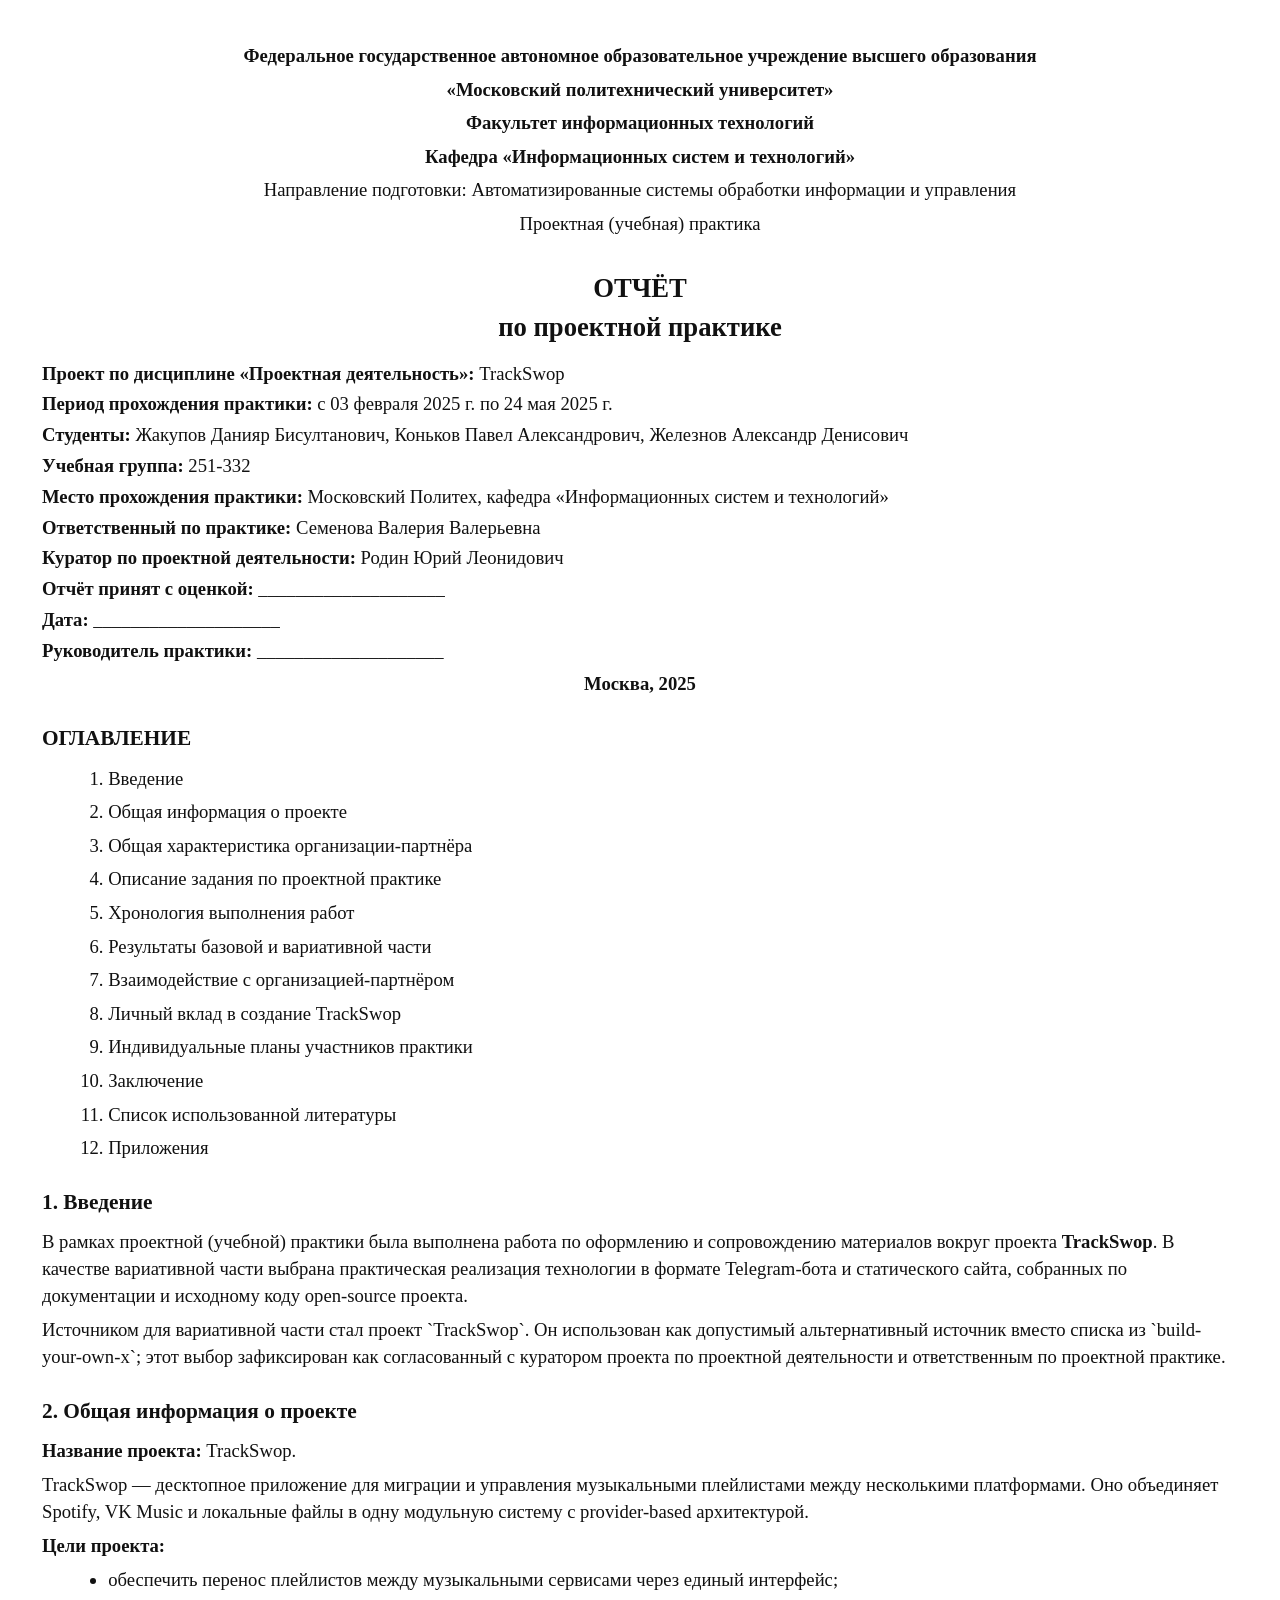
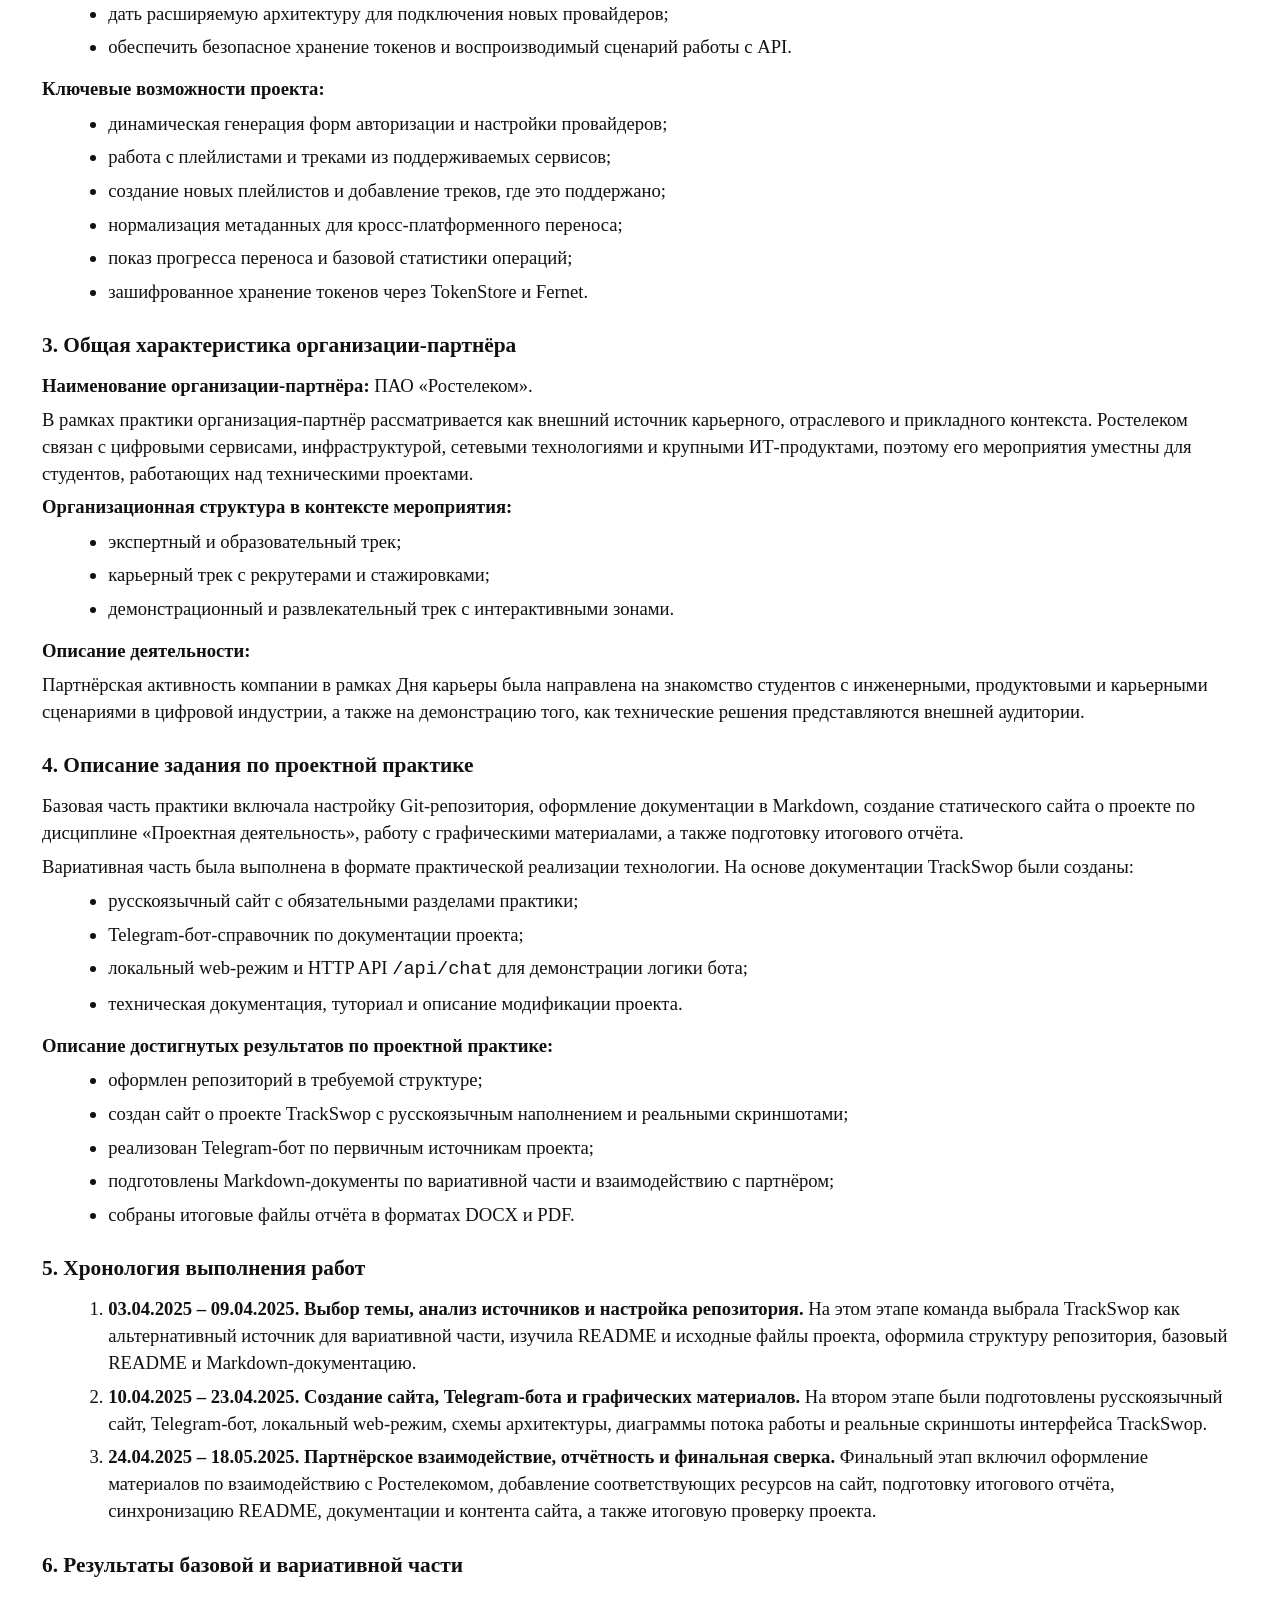
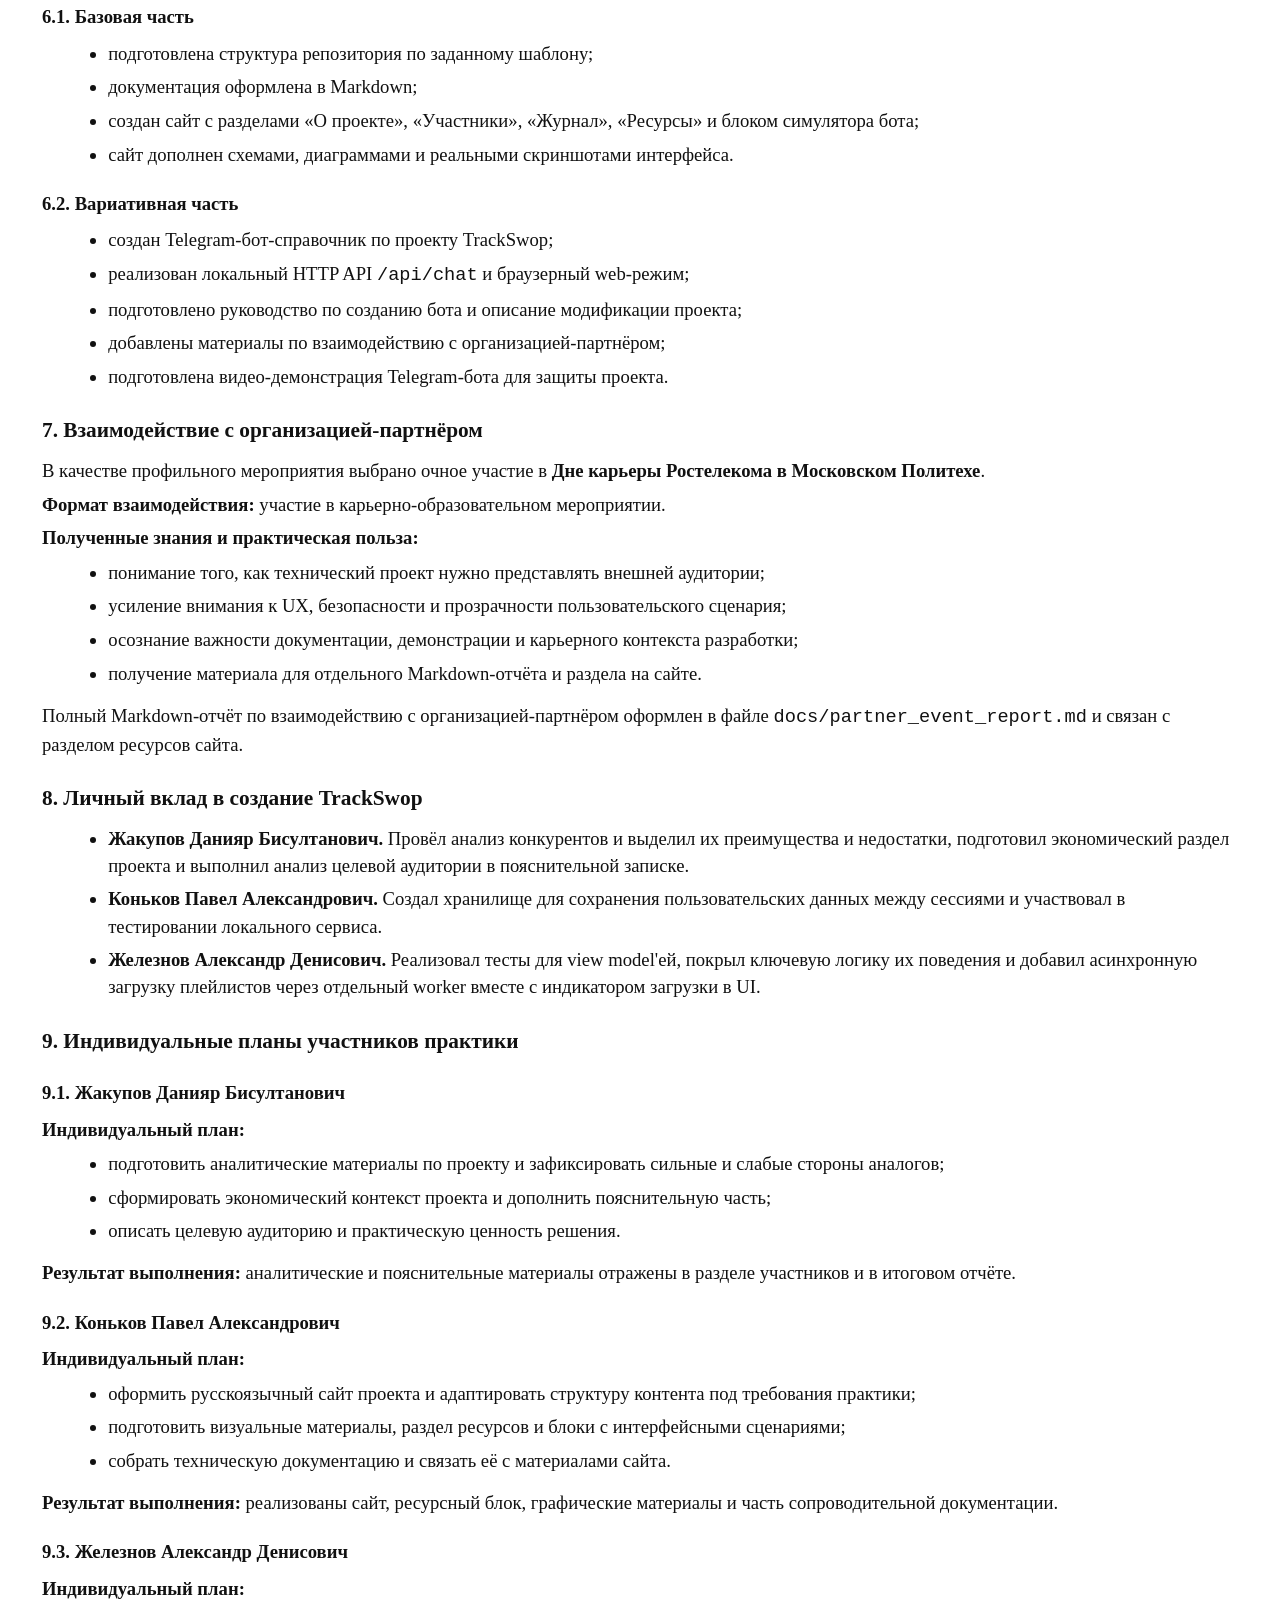
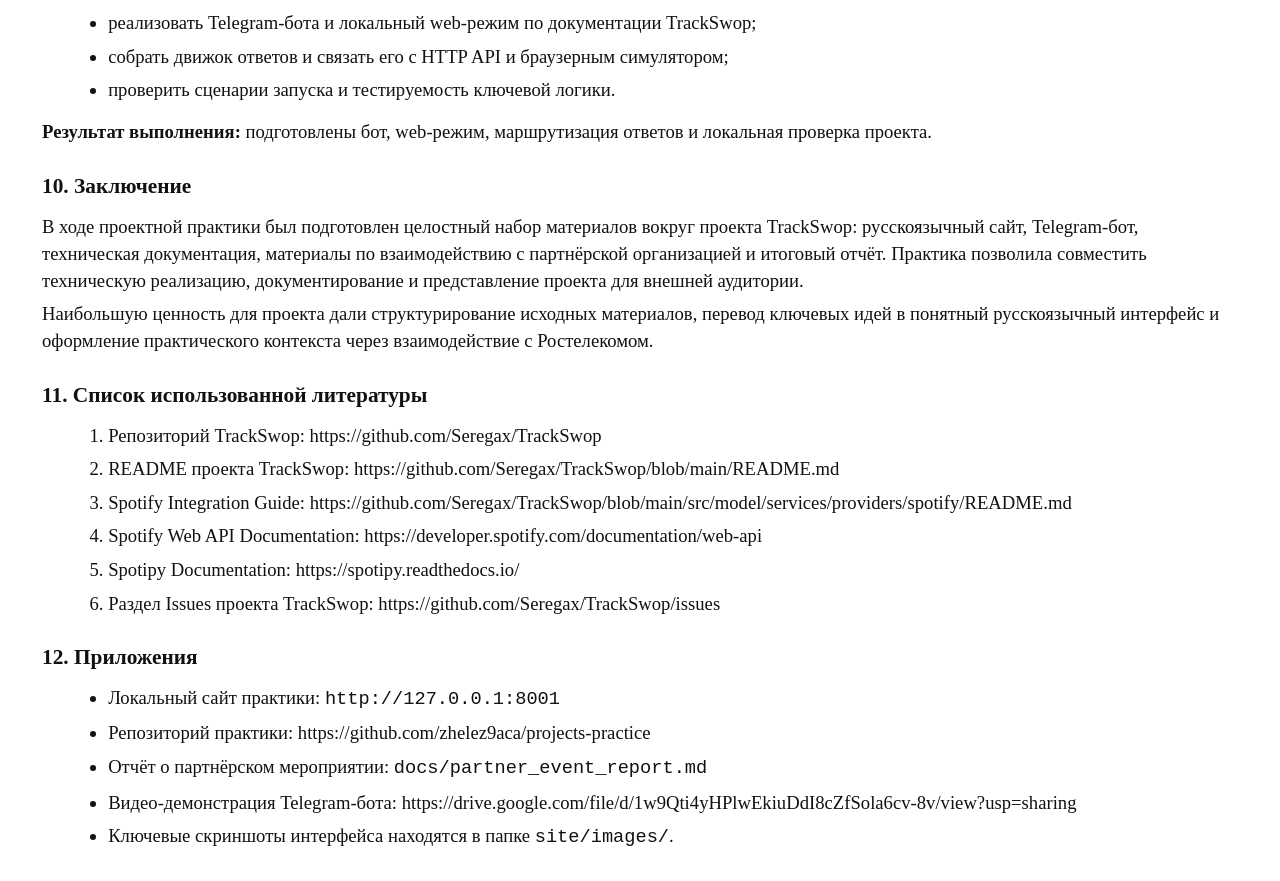
<file: reports/report_source.html>
<!doctype html>
<html lang="ru">
  <head>
    <meta charset="utf-8" />
    <title>Отчёт по проектной практике — TrackSwop</title>
    <style>
      body {
        font-family: "Times New Roman", serif;
        font-size: 14pt;
        line-height: 1.45;
        margin: 42px;
        color: #111111;
      }

      h1,
      h2,
      h3 {
        margin-top: 1.2em;
        margin-bottom: 0.5em;
      }

      h1 {
        font-size: 20pt;
        text-align: center;
      }

      h2 {
        font-size: 16pt;
      }

      h3 {
        font-size: 14pt;
      }

      p,
      li {
        margin: 0.35em 0;
      }

      ul,
      ol {
        margin: 0.4em 0 0.8em 1.4em;
      }

      .center {
        text-align: center;
      }

      .meta p {
        margin: 0.2em 0;
      }

      .page-break {
        page-break-before: always;
      }
    </style>
  </head>
  <body>
    <p class="center"><strong>Федеральное государственное автономное образовательное учреждение высшего образования</strong></p>
    <p class="center"><strong>«Московский политехнический университет»</strong></p>
    <p class="center"><strong>Факультет информационных технологий</strong></p>
    <p class="center"><strong>Кафедра «Информационных систем и технологий»</strong></p>
    <p class="center">Направление подготовки: Автоматизированные системы обработки информации и управления</p>
    <p class="center">Проектная (учебная) практика</p>

    <h1>ОТЧЁТ<br />по проектной практике</h1>

    <div class="meta">
      <p><strong>Проект по дисциплине «Проектная деятельность»:</strong> TrackSwop</p>
      <p><strong>Период прохождения практики:</strong> с 03 февраля 2025 г. по 24 мая 2025 г.</p>
      <p><strong>Студенты:</strong> Жакупов Данияр Бисултанович, Коньков Павел Александрович, Железнов Александр Денисович</p>
      <p><strong>Учебная группа:</strong> 251-332</p>
      <p><strong>Место прохождения практики:</strong> Московский Политех, кафедра «Информационных систем и технологий»</p>
      <p><strong>Ответственный по практике:</strong> Семенова Валерия Валерьевна</p>
      <p><strong>Куратор по проектной деятельности:</strong> Родин Юрий Леонидович</p>
      <p><strong>Отчёт принят с оценкой:</strong> ____________________</p>
      <p><strong>Дата:</strong> ____________________</p>
      <p><strong>Руководитель практики:</strong> ____________________</p>
    </div>

    <p class="center"><strong>Москва, 2025</strong></p>

    <div class="page-break"></div>

    <h2>ОГЛАВЛЕНИЕ</h2>
    <ol>
      <li>Введение</li>
      <li>Общая информация о проекте</li>
      <li>Общая характеристика организации-партнёра</li>
      <li>Описание задания по проектной практике</li>
      <li>Хронология выполнения работ</li>
      <li>Результаты базовой и вариативной части</li>
      <li>Взаимодействие с организацией-партнёром</li>
      <li>Личный вклад в создание TrackSwop</li>
      <li>Индивидуальные планы участников практики</li>
      <li>Заключение</li>
      <li>Список использованной литературы</li>
      <li>Приложения</li>
    </ol>

    <h2>1. Введение</h2>
    <p>
      В рамках проектной (учебной) практики была выполнена работа по оформлению и сопровождению
      материалов вокруг проекта <strong>TrackSwop</strong>. В качестве вариативной части выбрана
      практическая реализация технологии в формате Telegram-бота и статического сайта, собранных
      по документации и исходному коду open-source проекта.
    </p>
    <p>
      Источником для вариативной части стал проект `TrackSwop`. Он использован как допустимый
      альтернативный источник вместо списка из `build-your-own-x`; этот выбор зафиксирован как
      согласованный с куратором проекта по проектной деятельности и ответственным по проектной
      практике.
    </p>

    <h2>2. Общая информация о проекте</h2>
    <p><strong>Название проекта:</strong> TrackSwop.</p>
    <p>
      TrackSwop — десктопное приложение для миграции и управления музыкальными плейлистами между
      несколькими платформами. Оно объединяет Spotify, VK Music и локальные файлы в одну
      модульную систему с provider-based архитектурой.
    </p>
    <p><strong>Цели проекта:</strong></p>
    <ul>
      <li>обеспечить перенос плейлистов между музыкальными сервисами через единый интерфейс;</li>
      <li>дать расширяемую архитектуру для подключения новых провайдеров;</li>
      <li>обеспечить безопасное хранение токенов и воспроизводимый сценарий работы с API.</li>
    </ul>
    <p><strong>Ключевые возможности проекта:</strong></p>
    <ul>
      <li>динамическая генерация форм авторизации и настройки провайдеров;</li>
      <li>работа с плейлистами и треками из поддерживаемых сервисов;</li>
      <li>создание новых плейлистов и добавление треков, где это поддержано;</li>
      <li>нормализация метаданных для кросс-платформенного переноса;</li>
      <li>показ прогресса переноса и базовой статистики операций;</li>
      <li>зашифрованное хранение токенов через TokenStore и Fernet.</li>
    </ul>

    <h2>3. Общая характеристика организации-партнёра</h2>
    <p><strong>Наименование организации-партнёра:</strong> ПАО «Ростелеком».</p>
    <p>
      В рамках практики организация-партнёр рассматривается как внешний источник карьерного,
      отраслевого и прикладного контекста. Ростелеком связан с цифровыми сервисами, инфраструктурой,
      сетевыми технологиями и крупными ИТ-продуктами, поэтому его мероприятия уместны для студентов,
      работающих над техническими проектами.
    </p>
    <p><strong>Организационная структура в контексте мероприятия:</strong></p>
    <ul>
      <li>экспертный и образовательный трек;</li>
      <li>карьерный трек с рекрутерами и стажировками;</li>
      <li>демонстрационный и развлекательный трек с интерактивными зонами.</li>
    </ul>
    <p><strong>Описание деятельности:</strong></p>
    <p>
      Партнёрская активность компании в рамках Дня карьеры была направлена на знакомство студентов
      с инженерными, продуктовыми и карьерными сценариями в цифровой индустрии, а также на
      демонстрацию того, как технические решения представляются внешней аудитории.
    </p>

    <h2>4. Описание задания по проектной практике</h2>
    <p>
      Базовая часть практики включала настройку Git-репозитория, оформление документации в Markdown,
      создание статического сайта о проекте по дисциплине «Проектная деятельность», работу с
      графическими материалами, а также подготовку итогового отчёта.
    </p>
    <p>
      Вариативная часть была выполнена в формате практической реализации технологии. На основе
      документации TrackSwop были созданы:
    </p>
    <ul>
      <li>русскоязычный сайт с обязательными разделами практики;</li>
      <li>Telegram-бот-справочник по документации проекта;</li>
      <li>локальный web-режим и HTTP API <code>/api/chat</code> для демонстрации логики бота;</li>
      <li>техническая документация, туториал и описание модификации проекта.</li>
    </ul>
    <p><strong>Описание достигнутых результатов по проектной практике:</strong></p>
    <ul>
      <li>оформлен репозиторий в требуемой структуре;</li>
      <li>создан сайт о проекте TrackSwop с русскоязычным наполнением и реальными скриншотами;</li>
      <li>реализован Telegram-бот по первичным источникам проекта;</li>
      <li>подготовлены Markdown-документы по вариативной части и взаимодействию с партнёром;</li>
      <li>собраны итоговые файлы отчёта в форматах DOCX и PDF.</li>
    </ul>

    <h2>5. Хронология выполнения работ</h2>
    <ol>
      <li>
        <strong>03.04.2025 – 09.04.2025. Выбор темы, анализ источников и настройка репозитория.</strong>
        На этом этапе команда выбрала TrackSwop как альтернативный источник для вариативной части,
        изучила README и исходные файлы проекта, оформила структуру репозитория, базовый README и
        Markdown-документацию.
      </li>
      <li>
        <strong>10.04.2025 – 23.04.2025. Создание сайта, Telegram-бота и графических материалов.</strong>
        На втором этапе были подготовлены русскоязычный сайт, Telegram-бот, локальный web-режим,
        схемы архитектуры, диаграммы потока работы и реальные скриншоты интерфейса TrackSwop.
      </li>
      <li>
        <strong>24.04.2025 – 18.05.2025. Партнёрское взаимодействие, отчётность и финальная сверка.</strong>
        Финальный этап включил оформление материалов по взаимодействию с Ростелекомом, добавление
        соответствующих ресурсов на сайт, подготовку итогового отчёта, синхронизацию README,
        документации и контента сайта, а также итоговую проверку проекта.
      </li>
    </ol>

    <h2>6. Результаты базовой и вариативной части</h2>
    <h3>6.1. Базовая часть</h3>
    <ul>
      <li>подготовлена структура репозитория по заданному шаблону;</li>
      <li>документация оформлена в Markdown;</li>
      <li>создан сайт с разделами «О проекте», «Участники», «Журнал», «Ресурсы» и блоком симулятора бота;</li>
      <li>сайт дополнен схемами, диаграммами и реальными скриншотами интерфейса.</li>
    </ul>
    <h3>6.2. Вариативная часть</h3>
    <ul>
      <li>создан Telegram-бот-справочник по проекту TrackSwop;</li>
      <li>реализован локальный HTTP API <code>/api/chat</code> и браузерный web-режим;</li>
      <li>подготовлено руководство по созданию бота и описание модификации проекта;</li>
      <li>добавлены материалы по взаимодействию с организацией-партнёром;</li>
      <li>подготовлена видео-демонстрация Telegram-бота для защиты проекта.</li>
    </ul>

    <h2>7. Взаимодействие с организацией-партнёром</h2>
    <p>
      В качестве профильного мероприятия выбрано очное участие в <strong>Дне карьеры Ростелекома
      в Московском Политехе</strong>.
    </p>
    <p><strong>Формат взаимодействия:</strong> участие в карьерно-образовательном мероприятии.</p>
    <p><strong>Полученные знания и практическая польза:</strong></p>
    <ul>
      <li>понимание того, как технический проект нужно представлять внешней аудитории;</li>
      <li>усиление внимания к UX, безопасности и прозрачности пользовательского сценария;</li>
      <li>осознание важности документации, демонстрации и карьерного контекста разработки;</li>
      <li>получение материала для отдельного Markdown-отчёта и раздела на сайте.</li>
    </ul>
    <p>
      Полный Markdown-отчёт по взаимодействию с организацией-партнёром оформлен в файле
      <code>docs/partner_event_report.md</code> и связан с разделом ресурсов сайта.
    </p>

    <h2>8. Личный вклад в создание TrackSwop</h2>
    <ul>
      <li>
        <strong>Жакупов Данияр Бисултанович.</strong> Провёл анализ конкурентов и выделил их
        преимущества и недостатки, подготовил экономический раздел проекта и выполнил анализ
        целевой аудитории в пояснительной записке.
      </li>
      <li>
        <strong>Коньков Павел Александрович.</strong> Создал хранилище для сохранения
        пользовательских данных между сессиями и участвовал в тестировании локального сервиса.
      </li>
      <li>
        <strong>Железнов Александр Денисович.</strong> Реализовал тесты для view model'ей, покрыл
        ключевую логику их поведения и добавил асинхронную загрузку плейлистов через отдельный
        worker вместе с индикатором загрузки в UI.
      </li>
    </ul>

    <h2>9. Индивидуальные планы участников практики</h2>
    <h3>9.1. Жакупов Данияр Бисултанович</h3>
    <p><strong>Индивидуальный план:</strong></p>
    <ul>
      <li>подготовить аналитические материалы по проекту и зафиксировать сильные и слабые стороны аналогов;</li>
      <li>сформировать экономический контекст проекта и дополнить пояснительную часть;</li>
      <li>описать целевую аудиторию и практическую ценность решения.</li>
    </ul>
    <p><strong>Результат выполнения:</strong> аналитические и пояснительные материалы отражены в разделе участников и в итоговом отчёте.</p>

    <h3>9.2. Коньков Павел Александрович</h3>
    <p><strong>Индивидуальный план:</strong></p>
    <ul>
      <li>оформить русскоязычный сайт проекта и адаптировать структуру контента под требования практики;</li>
      <li>подготовить визуальные материалы, раздел ресурсов и блоки с интерфейсными сценариями;</li>
      <li>собрать техническую документацию и связать её с материалами сайта.</li>
    </ul>
    <p><strong>Результат выполнения:</strong> реализованы сайт, ресурсный блок, графические материалы и часть сопроводительной документации.</p>

    <h3>9.3. Железнов Александр Денисович</h3>
    <p><strong>Индивидуальный план:</strong></p>
    <ul>
      <li>реализовать Telegram-бота и локальный web-режим по документации TrackSwop;</li>
      <li>собрать движок ответов и связать его с HTTP API и браузерным симулятором;</li>
      <li>проверить сценарии запуска и тестируемость ключевой логики.</li>
    </ul>
    <p><strong>Результат выполнения:</strong> подготовлены бот, web-режим, маршрутизация ответов и локальная проверка проекта.</p>

    <h2>10. Заключение</h2>
    <p>
      В ходе проектной практики был подготовлен целостный набор материалов вокруг проекта
      TrackSwop: русскоязычный сайт, Telegram-бот, техническая документация, материалы по
      взаимодействию с партнёрской организацией и итоговый отчёт. Практика позволила совместить
      техническую реализацию, документирование и представление проекта для внешней аудитории.
    </p>
    <p>
      Наибольшую ценность для проекта дали структурирование исходных материалов, перевод ключевых
      идей в понятный русскоязычный интерфейс и оформление практического контекста через
      взаимодействие с Ростелекомом.
    </p>

    <h2>11. Список использованной литературы</h2>
    <ol>
      <li>Репозиторий TrackSwop: https://github.com/Seregax/TrackSwop</li>
      <li>README проекта TrackSwop: https://github.com/Seregax/TrackSwop/blob/main/README.md</li>
      <li>Spotify Integration Guide: https://github.com/Seregax/TrackSwop/blob/main/src/model/services/providers/spotify/README.md</li>
      <li>Spotify Web API Documentation: https://developer.spotify.com/documentation/web-api</li>
      <li>Spotipy Documentation: https://spotipy.readthedocs.io/</li>
      <li>Раздел Issues проекта TrackSwop: https://github.com/Seregax/TrackSwop/issues</li>
    </ol>

    <h2>12. Приложения</h2>
    <ul>
      <li>Локальный сайт практики: <code>http://127.0.0.1:8001</code></li>
      <li>Репозиторий практики: https://github.com/zhelez9aca/projects-practice</li>
      <li>Отчёт о партнёрском мероприятии: <code>docs/partner_event_report.md</code></li>
      <li>Видео-демонстрация Telegram-бота: https://drive.google.com/file/d/1w9Qti4yHPlwEkiuDdI8cZfSola6cv-8v/view?usp=sharing</li>
      <li>Ключевые скриншоты интерфейса находятся в папке <code>site/images/</code>.</li>
    </ul>
  </body>
</html>
</file>
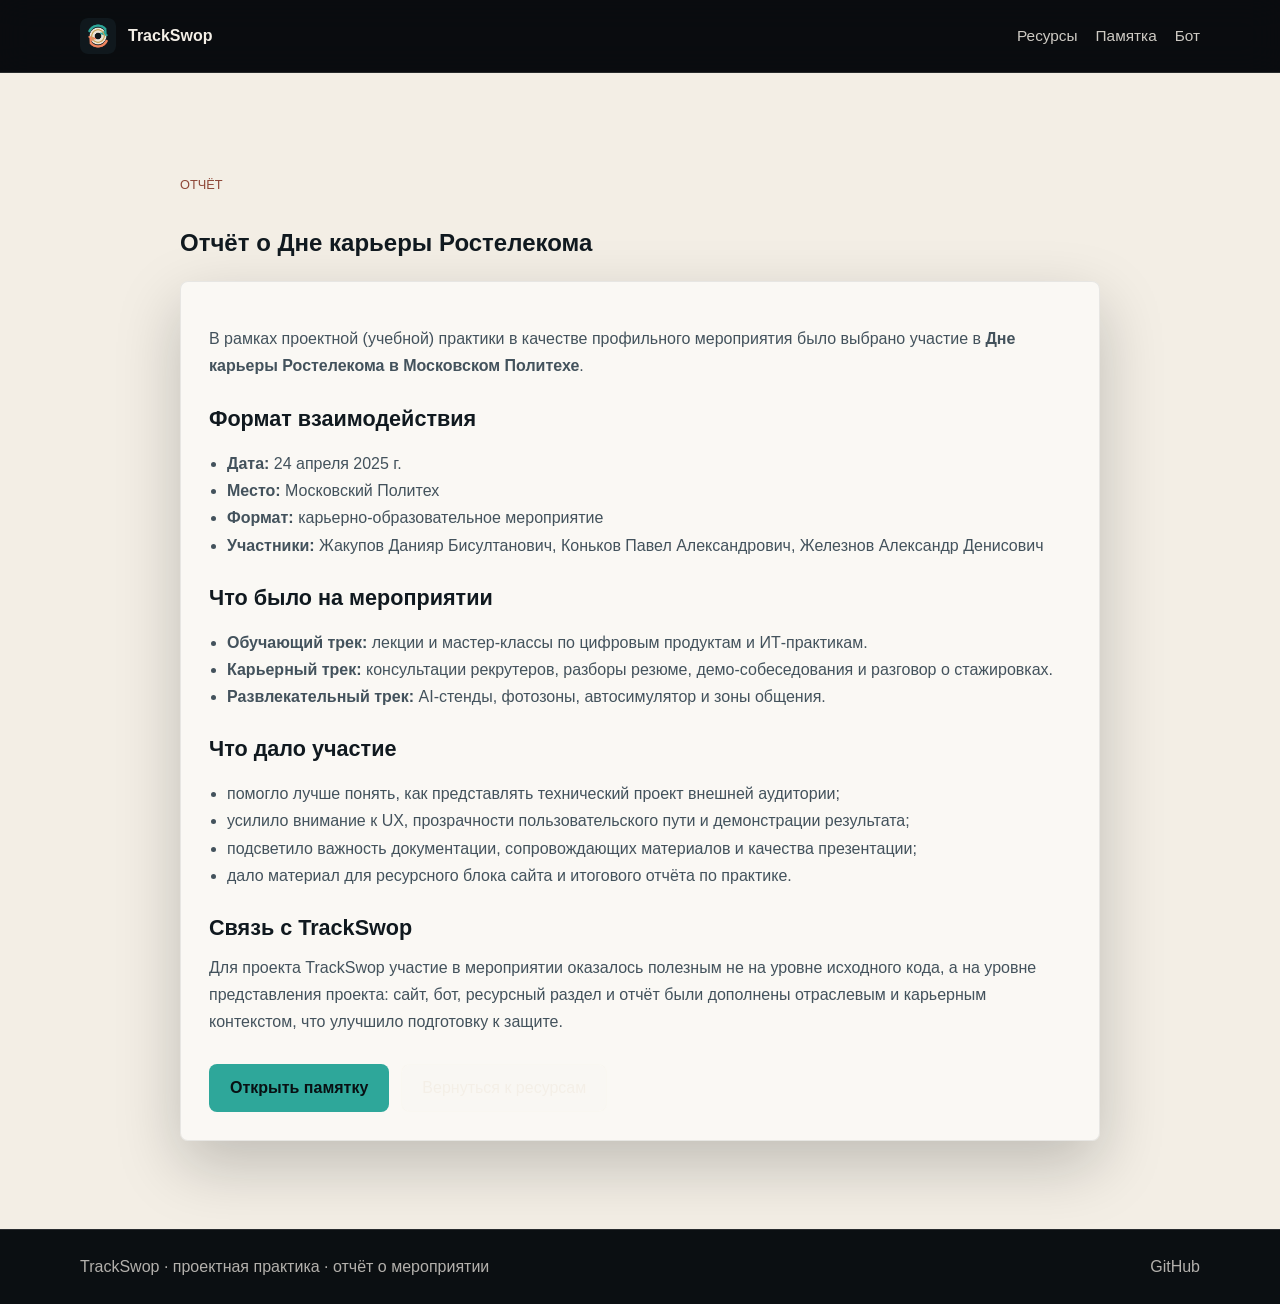
<file: site/partner-event-report.html>
<!DOCTYPE html>
<html lang="ru">
  <head>
    <meta charset="UTF-8" />
    <meta name="viewport" content="width=device-width, initial-scale=1.0" />
    <title>Отчёт о Дне карьеры Ростелекома — TrackSwop</title>
    <meta
      name="description"
      content="Отчёт о взаимодействии с организацией-партнёром в рамках проектной практики по проекту TrackSwop."
    />
    <link rel="stylesheet" href="css/style.css" />
  </head>
  <body>
    <header class="topbar">
      <div class="container topbar-inner">
        <a class="brand" href="index.html" aria-label="TrackSwop">
          <img src="images/logo.png" alt="Логотип TrackSwop" width="36" height="36" />
          <span>TrackSwop</span>
        </a>
        <nav class="nav">
          <a href="index.html#resources">Ресурсы</a>
          <a href="partner-interaction.html">Памятка</a>
          <a href="index.html#demo">Бот</a>
        </nav>
      </div>
    </header>

    <main>
      <section class="band light">
        <div class="container doc-shell">
          <p class="section-label">Отчёт</p>
          <h1 class="doc-title">Отчёт о Дне карьеры Ростелекома</h1>
          <div class="doc-card">
            <p>
              В рамках проектной (учебной) практики в качестве профильного мероприятия было
              выбрано участие в <strong>Дне карьеры Ростелекома в Московском Политехе</strong>.
            </p>

            <h2>Формат взаимодействия</h2>
            <ul class="detail-list">
              <li><strong>Дата:</strong> 24 апреля 2025 г.</li>
              <li><strong>Место:</strong> Московский Политех</li>
              <li><strong>Формат:</strong> карьерно-образовательное мероприятие</li>
              <li><strong>Участники:</strong> Жакупов Данияр Бисултанович, Коньков Павел Александрович, Железнов Александр Денисович</li>
            </ul>

            <h2>Что было на мероприятии</h2>
            <ul class="detail-list">
              <li><strong>Обучающий трек:</strong> лекции и мастер-классы по цифровым продуктам и ИТ-практикам.</li>
              <li><strong>Карьерный трек:</strong> консультации рекрутеров, разборы резюме, демо-собеседования и разговор о стажировках.</li>
              <li><strong>Развлекательный трек:</strong> AI-стенды, фотозоны, автосимулятор и зоны общения.</li>
            </ul>

            <h2>Что дало участие</h2>
            <ul class="detail-list">
              <li>помогло лучше понять, как представлять технический проект внешней аудитории;</li>
              <li>усилило внимание к UX, прозрачности пользовательского пути и демонстрации результата;</li>
              <li>подсветило важность документации, сопровождающих материалов и качества презентации;</li>
              <li>дало материал для ресурсного блока сайта и итогового отчёта по практике.</li>
            </ul>

            <h2>Связь с TrackSwop</h2>
            <p>
              Для проекта TrackSwop участие в мероприятии оказалось полезным не на уровне исходного
              кода, а на уровне представления проекта: сайт, бот, ресурсный раздел и отчёт были
              дополнены отраслевым и карьерным контекстом, что улучшило подготовку к защите.
            </p>

            <div class="doc-actions">
              <a class="button primary" href="partner-interaction.html">Открыть памятку</a>
              <a class="button secondary" href="index.html#resources">Вернуться к ресурсам</a>
            </div>
          </div>
        </div>
      </section>
    </main>

    <footer class="footer">
      <div class="container footer-inner">
        <p>TrackSwop · проектная практика · отчёт о мероприятии</p>
        <a href="https://github.com/zhelez9aca/projects-practice" target="_blank" rel="noopener noreferrer">GitHub</a>
      </div>
    </footer>
  </body>
</html>
</file>
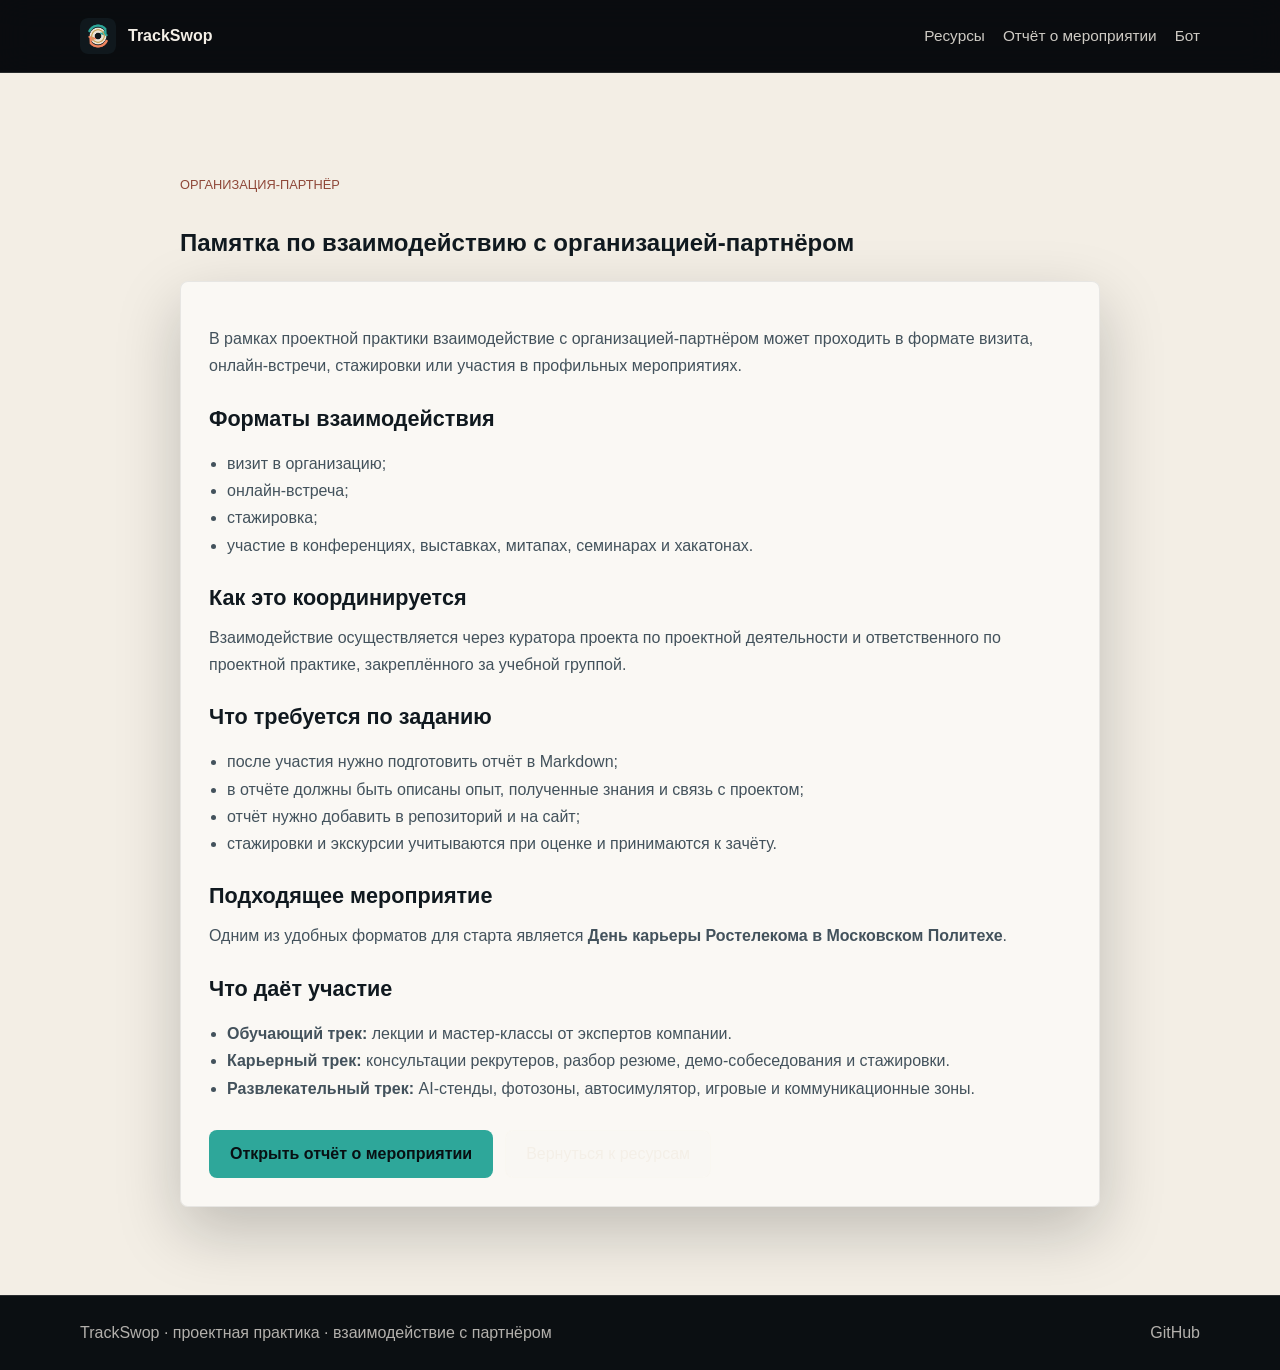
<file: site/partner-interaction.html>
<!DOCTYPE html>
<html lang="ru">
  <head>
    <meta charset="UTF-8" />
    <meta name="viewport" content="width=device-width, initial-scale=1.0" />
    <title>Памятка по взаимодействию с партнёром — TrackSwop</title>
    <meta
      name="description"
      content="Памятка по взаимодействию с организацией-партнёром в рамках проектной практики по проекту TrackSwop."
    />
    <link rel="stylesheet" href="css/style.css" />
  </head>
  <body>
    <header class="topbar">
      <div class="container topbar-inner">
        <a class="brand" href="index.html" aria-label="TrackSwop">
          <img src="images/logo.png" alt="Логотип TrackSwop" width="36" height="36" />
          <span>TrackSwop</span>
        </a>
        <nav class="nav">
          <a href="index.html#resources">Ресурсы</a>
          <a href="partner-event-report.html">Отчёт о мероприятии</a>
          <a href="index.html#demo">Бот</a>
        </nav>
      </div>
    </header>

    <main>
      <section class="band light">
        <div class="container doc-shell">
          <p class="section-label">Организация-партнёр</p>
          <h1 class="doc-title">Памятка по взаимодействию с организацией-партнёром</h1>
          <div class="doc-card">
            <p>
              В рамках проектной практики взаимодействие с организацией-партнёром может проходить
              в формате визита, онлайн-встречи, стажировки или участия в профильных мероприятиях.
            </p>

            <h2>Форматы взаимодействия</h2>
            <ul class="detail-list">
              <li>визит в организацию;</li>
              <li>онлайн-встреча;</li>
              <li>стажировка;</li>
              <li>участие в конференциях, выставках, митапах, семинарах и хакатонах.</li>
            </ul>

            <h2>Как это координируется</h2>
            <p>
              Взаимодействие осуществляется через куратора проекта по проектной деятельности и
              ответственного по проектной практике, закреплённого за учебной группой.
            </p>

            <h2>Что требуется по заданию</h2>
            <ul class="detail-list">
              <li>после участия нужно подготовить отчёт в Markdown;</li>
              <li>в отчёте должны быть описаны опыт, полученные знания и связь с проектом;</li>
              <li>отчёт нужно добавить в репозиторий и на сайт;</li>
              <li>стажировки и экскурсии учитываются при оценке и принимаются к зачёту.</li>
            </ul>

            <h2>Подходящее мероприятие</h2>
            <p>
              Одним из удобных форматов для старта является <strong>День карьеры Ростелекома в
              Московском Политехе</strong>.
            </p>

            <h2>Что даёт участие</h2>
            <ul class="detail-list">
              <li><strong>Обучающий трек:</strong> лекции и мастер-классы от экспертов компании.</li>
              <li><strong>Карьерный трек:</strong> консультации рекрутеров, разбор резюме, демо-собеседования и стажировки.</li>
              <li><strong>Развлекательный трек:</strong> AI-стенды, фотозоны, автосимулятор, игровые и коммуникационные зоны.</li>
            </ul>

            <div class="doc-actions">
              <a class="button primary" href="partner-event-report.html">Открыть отчёт о мероприятии</a>
              <a class="button secondary" href="index.html#resources">Вернуться к ресурсам</a>
            </div>
          </div>
        </div>
      </section>
    </main>

    <footer class="footer">
      <div class="container footer-inner">
        <p>TrackSwop · проектная практика · взаимодействие с партнёром</p>
        <a href="https://github.com/zhelez9aca/projects-practice" target="_blank" rel="noopener noreferrer">GitHub</a>
      </div>
    </footer>
  </body>
</html>
</file>
<file: site/css/style.css>
:root {
  --bg: #0d1114;
  --bg-soft: #161d21;
  --surface: #f3eee5;
  --surface-strong: #ece3d4;
  --surface-muted: #dbe6e2;
  --line-dark: rgba(255, 255, 255, 0.12);
  --line-light: rgba(17, 27, 32, 0.12);
  --text: #10191f;
  --text-soft: #43525c;
  --text-inverse: #f4efe7;
  --accent-teal: #2ea79a;
  --accent-gold: #c6a358;
  --accent-coral: #f1855f;
  --accent-red: #d85d4f;
  --shadow: 0 24px 64px rgba(8, 12, 14, 0.22);
  --radius: 8px;
}

*,
*::before,
*::after {
  box-sizing: border-box;
}

html {
  scroll-behavior: smooth;
}

body {
  margin: 0;
  font-family: Inter, "Segoe UI", Roboto, sans-serif;
  background: var(--bg);
  color: var(--text-inverse);
}

img {
  display: block;
  max-width: 100%;
}

a {
  color: inherit;
  text-decoration: none;
}

button,
input {
  font: inherit;
}

.container {
  width: min(1120px, calc(100% - 40px));
  margin: 0 auto;
}

.topbar {
  position: sticky;
  top: 0;
  z-index: 40;
  background: rgba(10, 13, 15, 0.84);
  border-bottom: 1px solid var(--line-dark);
  backdrop-filter: blur(16px);
}

.topbar-inner {
  display: flex;
  align-items: center;
  justify-content: space-between;
  min-height: 72px;
  gap: 24px;
}

.brand {
  display: inline-flex;
  align-items: center;
  gap: 12px;
  font-weight: 700;
  color: var(--text-inverse);
}

.brand img {
  border-radius: 8px;
}

.nav {
  display: flex;
  flex-wrap: wrap;
  gap: 18px;
  color: rgba(244, 239, 231, 0.84);
  font-size: 0.96rem;
}

.nav a:hover,
.nav a:focus-visible {
  color: #ffffff;
}

.hero {
  min-height: 88vh;
  display: flex;
  align-items: flex-end;
  padding: 144px 0 88px;
  background-image:
    linear-gradient(180deg, rgba(9, 12, 14, 0.34) 0%, rgba(9, 12, 14, 0.76) 52%, rgba(9, 12, 14, 0.94) 100%),
    url("../images/trackswop-vk.png");
  background-size: cover;
  background-position: center;
}

.hero-content {
  max-width: 760px;
}

.eyebrow,
.section-label,
.summary-kicker,
.feature-tag,
.journal-step,
.metric-label {
  display: inline-block;
  letter-spacing: 0;
  text-transform: uppercase;
  font-size: 0.8rem;
}

.eyebrow {
  color: rgba(244, 239, 231, 0.82);
  margin: 0 0 16px;
}

.hero h1,
.band h2 {
  margin: 0;
  line-height: 1.02;
}

.hero h1 {
  max-width: 12ch;
  font-size: clamp(2.6rem, 5.5vw, 5.3rem);
}

.hero-copy {
  margin: 20px 0 0;
  max-width: 62ch;
  color: rgba(244, 239, 231, 0.88);
  font-size: 1.08rem;
  line-height: 1.65;
}

.hero-actions {
  display: flex;
  flex-wrap: wrap;
  gap: 14px;
  margin-top: 28px;
}

.button {
  display: inline-flex;
  align-items: center;
  justify-content: center;
  min-height: 48px;
  padding: 0 20px;
  border-radius: var(--radius);
  border: 1px solid transparent;
  cursor: pointer;
  transition: transform 0.2s ease, border-color 0.2s ease, background-color 0.2s ease;
}

.button:hover,
.button:focus-visible {
  transform: translateY(-1px);
}

.button.primary {
  background: var(--accent-teal);
  color: #081013;
  font-weight: 700;
}

.button.secondary {
  background: rgba(244, 239, 231, 0.1);
  border-color: rgba(244, 239, 231, 0.22);
  color: var(--text-inverse);
}

.hero-stats {
  display: grid;
  grid-template-columns: repeat(3, minmax(0, 1fr));
  gap: 14px;
  margin-top: 34px;
}

.metric {
  padding: 18px;
  background: rgba(13, 17, 20, 0.62);
  border: 1px solid rgba(244, 239, 231, 0.12);
  border-radius: var(--radius);
  backdrop-filter: blur(10px);
}

.metric-label {
  color: rgba(244, 239, 231, 0.6);
}

.metric strong {
  display: block;
  margin-top: 10px;
  font-size: 1.08rem;
  color: #ffffff;
}

.band {
  padding: 88px 0;
}

.summary-band {
  background: #11181c;
}

.summary-grid,
.feature-grid,
.journal-grid,
.participants-grid,
.providers-grid,
.screenshots-grid {
  display: grid;
  gap: 18px;
}

.summary-grid {
  grid-template-columns: repeat(3, minmax(0, 1fr));
}

.summary-card,
.feature-card,
.participant-card,
.journal-card,
.provider-card,
.screenshot-card,
.chat-shell,
.visual-panel,
.resource-item,
.command-chip {
  border-radius: var(--radius);
}

.summary-card {
  padding: 24px;
  background: rgba(244, 239, 231, 0.04);
  border: 1px solid rgba(244, 239, 231, 0.08);
}

.summary-kicker {
  color: #c2ccca;
}

.summary-card h2 {
  margin-top: 10px;
  font-size: 1.35rem;
}

.summary-card p {
  margin: 12px 0 0;
  color: rgba(244, 239, 231, 0.76);
  line-height: 1.6;
}

.light {
  background: var(--surface);
  color: var(--text);
}

.accent {
  background: var(--surface-muted);
  color: var(--text);
}

.dark {
  background: var(--bg);
  color: var(--text-inverse);
}

.demo-band {
  background: #101619;
}

.split-layout {
  display: grid;
  grid-template-columns: minmax(0, 1.05fr) minmax(0, 0.95fr);
  gap: 40px;
  align-items: center;
}

.split-layout.reverse {
  grid-template-columns: minmax(0, 0.95fr) minmax(0, 1.05fr);
}

.section-label {
  color: var(--accent-red);
  margin-bottom: 14px;
}

.light .section-label,
.accent .section-label {
  color: #8f4839;
}

.band h2 {
  font-size: clamp(2rem, 3.6vw, 3.2rem);
  max-width: 13ch;
}

.band p {
  line-height: 1.68;
  color: inherit;
}

.light p,
.accent p,
.light li,
.accent li {
  color: var(--text-soft);
}

.feature-grid {
  grid-template-columns: repeat(2, minmax(0, 1fr));
}

.providers-grid {
  grid-template-columns: repeat(3, minmax(0, 1fr));
}

.screenshots-grid {
  grid-template-columns: repeat(2, minmax(0, 1fr));
}

.feature-card {
  min-height: 176px;
  padding: 22px;
  background: rgba(255, 255, 255, 0.52);
  border: 1px solid rgba(17, 27, 32, 0.08);
  box-shadow: var(--shadow);
}

.feature-tag {
  color: #7a4a35;
}

.feature-card h3 {
  margin: 10px 0 10px;
  font-size: 1.18rem;
  color: var(--text);
}

.provider-card {
  min-height: 232px;
  padding: 24px;
  background: rgba(244, 239, 231, 0.05);
  border: 1px solid rgba(244, 239, 231, 0.08);
}

.provider-tag {
  display: inline-block;
  color: var(--accent-gold);
  text-transform: uppercase;
  font-size: 0.8rem;
}

.provider-card h3 {
  margin: 12px 0 12px;
  font-size: 1.18rem;
  color: #ffffff;
}

.provider-card p {
  margin: 0;
  color: rgba(244, 239, 231, 0.76);
  line-height: 1.62;
}

.screenshot-card {
  overflow: hidden;
  background: rgba(255, 255, 255, 0.62);
  border: 1px solid rgba(17, 27, 32, 0.08);
  box-shadow: var(--shadow);
}

.screenshot-card.wide {
  grid-column: 1 / -1;
}

.screenshot-card img {
  width: 100%;
  aspect-ratio: 16 / 9;
  object-fit: cover;
  object-position: top center;
  background: #f7f3ec;
}

.screenshot-copy {
  padding: 18px 18px 20px;
}

.screenshot-copy h3 {
  margin: 0 0 10px;
  font-size: 1.14rem;
  color: var(--text);
}

.screenshot-copy p {
  margin: 0;
  color: var(--text-soft);
  line-height: 1.6;
}

.visual-panel {
  overflow: hidden;
  border: 1px solid rgba(17, 27, 32, 0.1);
  box-shadow: var(--shadow);
  background: rgba(255, 255, 255, 0.5);
}

.visual-panel img {
  width: 100%;
  height: 100%;
  object-fit: cover;
}

.muted-panel {
  background: rgba(16, 25, 31, 0.08);
}

.detail-list {
  margin: 20px 0 0;
  padding-left: 18px;
  line-height: 1.7;
}

.stack-strip {
  display: flex;
  flex-wrap: wrap;
  gap: 10px;
  margin-top: 26px;
}

.stack-strip span {
  padding: 10px 14px;
  border-radius: var(--radius);
  background: rgba(16, 25, 31, 0.08);
  border: 1px solid rgba(16, 25, 31, 0.08);
  color: var(--text);
  font-size: 0.94rem;
}

.section-heading {
  margin-bottom: 28px;
}

.participant-card {
  padding: 28px;
  background: rgba(255, 255, 255, 0.56);
  border: 1px solid rgba(17, 27, 32, 0.08);
  box-shadow: var(--shadow);
}

.participant-name {
  margin: 0;
  color: var(--text);
  font-size: 1.3rem;
  font-weight: 700;
}

.participant-role {
  margin: 10px 0 0;
  color: #7a4a35;
  font-weight: 600;
}

.journal-grid {
  grid-template-columns: repeat(3, minmax(0, 1fr));
}

.journal-card {
  min-height: 220px;
  padding: 24px;
  background: rgba(244, 239, 231, 0.05);
  border: 1px solid rgba(244, 239, 231, 0.08);
}

.journal-step {
  color: var(--accent-gold);
}

.journal-card h3 {
  margin: 12px 0 12px;
  font-size: 1.18rem;
}

.journal-card p {
  margin: 0;
  color: rgba(244, 239, 231, 0.76);
}

.resources-list {
  display: grid;
  gap: 12px;
  margin-top: 24px;
}

.resource-note {
  margin-top: 22px;
  padding: 24px;
  background: rgba(255, 255, 255, 0.56);
  border: 1px solid rgba(17, 27, 32, 0.08);
  border-radius: var(--radius);
  box-shadow: var(--shadow);
}

.resource-note-label {
  color: #7a4a35;
  font-weight: 600;
}

.resource-note h3 {
  margin: 10px 0 12px;
  font-size: 1.2rem;
}

.resource-note p {
  margin: 0;
}

.resource-note .detail-list {
  margin-top: 16px;
}

.resource-item {
  display: flex;
  align-items: center;
  min-height: 58px;
  padding: 0 18px;
  background: rgba(255, 255, 255, 0.6);
  border: 1px solid rgba(17, 27, 32, 0.08);
  color: var(--text);
  font-weight: 600;
}

.resource-item:hover,
.resource-item:focus-visible {
  border-color: rgba(17, 27, 32, 0.24);
}

.doc-shell {
  max-width: 920px;
}

.doc-title {
  max-width: none;
}

.doc-card {
  margin-top: 24px;
  padding: 28px;
  background: rgba(255, 255, 255, 0.58);
  border: 1px solid rgba(17, 27, 32, 0.08);
  border-radius: var(--radius);
  box-shadow: var(--shadow);
}

.doc-card h2 {
  margin-top: 28px;
  margin-bottom: 12px;
  font-size: 1.35rem;
  max-width: none;
  color: var(--text);
}

.doc-actions {
  display: flex;
  flex-wrap: wrap;
  gap: 12px;
  margin-top: 28px;
}

.demo-grid {
  display: grid;
  grid-template-columns: minmax(0, 0.9fr) minmax(0, 1.1fr);
  gap: 34px;
  align-items: start;
}

.command-list {
  display: flex;
  flex-wrap: wrap;
  gap: 12px;
  margin-top: 28px;
}

.demo-link-line {
  margin-top: 22px;
}

.command-chip {
  min-height: 42px;
  padding: 0 16px;
  border: 1px solid rgba(244, 239, 231, 0.14);
  background: rgba(244, 239, 231, 0.06);
  color: var(--text-inverse);
  cursor: pointer;
}

.command-chip:hover,
.command-chip:focus-visible {
  border-color: rgba(46, 167, 154, 0.8);
}

.chat-shell {
  background: #0d1216;
  border: 1px solid rgba(244, 239, 231, 0.08);
  overflow: hidden;
}

.chat-header {
  display: flex;
  align-items: flex-start;
  justify-content: space-between;
  gap: 16px;
  padding: 20px;
  border-bottom: 1px solid rgba(244, 239, 231, 0.08);
}

.chat-header strong {
  display: block;
  color: #ffffff;
}

.chat-header p {
  margin: 6px 0 0;
  color: rgba(244, 239, 231, 0.64);
}

.mode-badge {
  display: inline-flex;
  align-items: center;
  min-height: 32px;
  padding: 0 12px;
  border-radius: 999px;
  background: rgba(198, 163, 88, 0.12);
  color: #f3d287;
  font-size: 0.85rem;
  white-space: nowrap;
}

.chat-messages {
  display: flex;
  flex-direction: column;
  gap: 14px;
  padding: 20px;
  min-height: 360px;
  max-height: 440px;
  overflow: auto;
}

.message {
  max-width: min(86%, 540px);
  padding: 14px 16px;
  border-radius: 8px;
  line-height: 1.58;
  white-space: pre-line;
}

.message.assistant {
  align-self: flex-start;
  background: rgba(244, 239, 231, 0.08);
  color: var(--text-inverse);
}

.message.user {
  align-self: flex-end;
  background: var(--accent-teal);
  color: #081013;
}

.chat-suggestions {
  display: flex;
  flex-wrap: wrap;
  gap: 10px;
  padding: 0 20px 20px;
}

.suggestion {
  min-height: 38px;
  padding: 0 14px;
  border-radius: 999px;
  border: 1px solid rgba(244, 239, 231, 0.14);
  background: transparent;
  color: var(--text-inverse);
  cursor: pointer;
}

.suggestion:hover,
.suggestion:focus-visible {
  border-color: rgba(241, 133, 95, 0.7);
}

.chat-form {
  display: grid;
  grid-template-columns: minmax(0, 1fr) auto;
  gap: 12px;
  padding: 20px;
  border-top: 1px solid rgba(244, 239, 231, 0.08);
}

.chat-form input {
  min-width: 0;
  min-height: 48px;
  padding: 0 14px;
  border-radius: var(--radius);
  border: 1px solid rgba(244, 239, 231, 0.14);
  background: #141c20;
  color: var(--text-inverse);
}

.chat-form input::placeholder {
  color: rgba(244, 239, 231, 0.46);
}

.footer {
  border-top: 1px solid var(--line-dark);
  background: #0b0f12;
}

.footer-inner {
  display: flex;
  align-items: center;
  justify-content: space-between;
  min-height: 74px;
  gap: 20px;
}

.footer p,
.footer a {
  color: rgba(244, 239, 231, 0.72);
}

.visually-hidden {
  position: absolute;
  width: 1px;
  height: 1px;
  padding: 0;
  margin: -1px;
  overflow: hidden;
  clip: rect(0, 0, 0, 0);
  border: 0;
}

@media (max-width: 980px) {
  .split-layout,
  .split-layout.reverse,
  .summary-grid,
  .journal-grid,
  .providers-grid,
  .screenshots-grid,
  .demo-grid {
    grid-template-columns: 1fr;
  }

  .hero {
    min-height: auto;
    padding-top: 126px;
  }

  .hero h1,
  .band h2 {
    max-width: none;
  }

  .hero-stats,
  .feature-grid {
    grid-template-columns: 1fr 1fr;
  }
}

@media (max-width: 760px) {
  .container {
    width: min(100% - 28px, 1120px);
  }

  .topbar-inner,
  .footer-inner {
    flex-direction: column;
    align-items: flex-start;
    justify-content: center;
    padding: 14px 0;
  }

  .nav {
    gap: 12px;
  }

  .hero h1 {
    font-size: clamp(2.3rem, 11vw, 3.6rem);
  }

  .hero-stats,
  .feature-grid {
    grid-template-columns: 1fr;
  }

  .chat-form {
    grid-template-columns: 1fr;
  }
}
</file>
